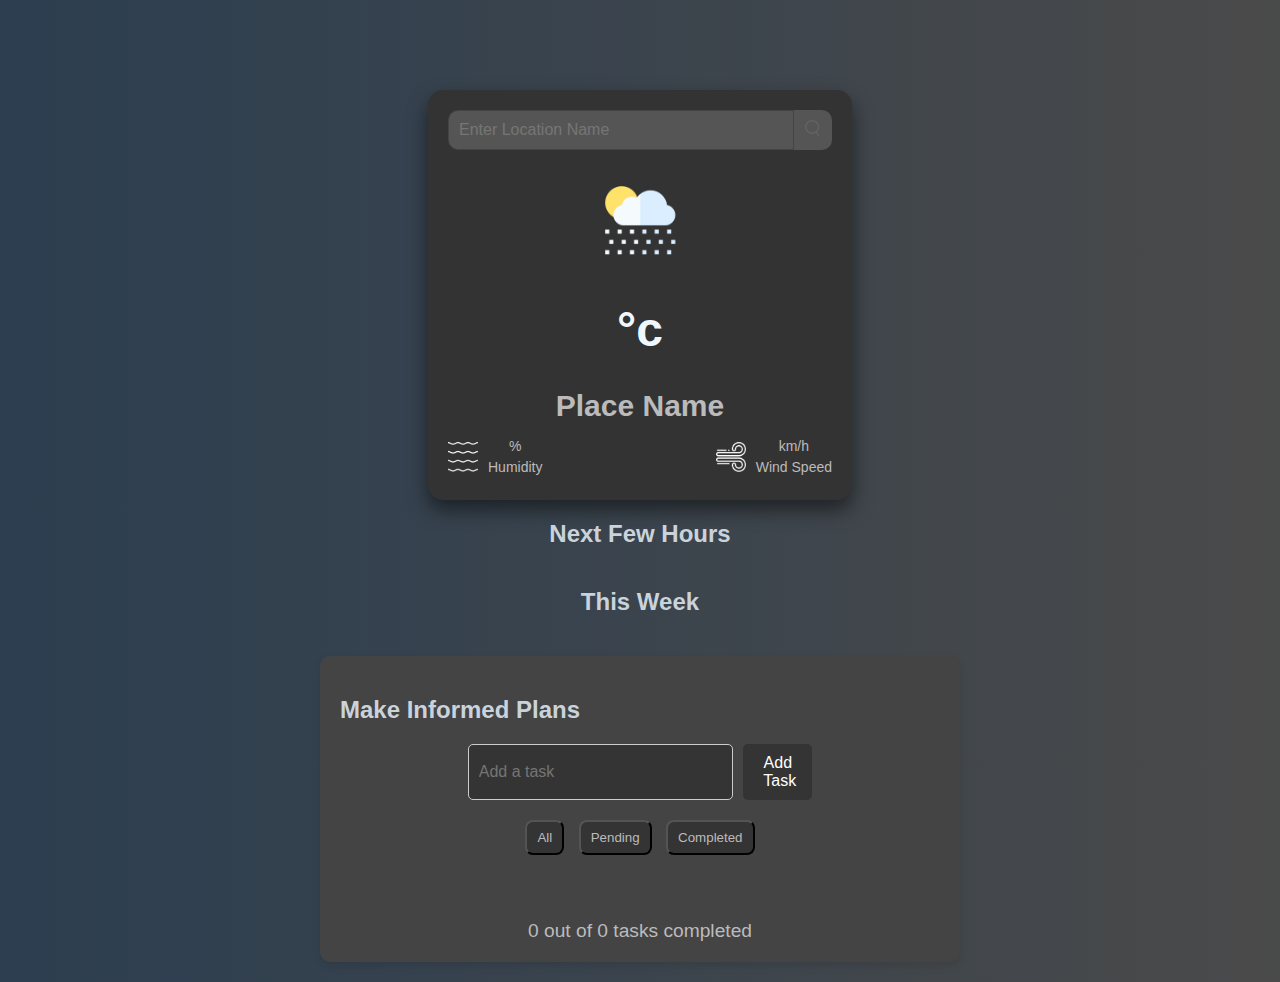
<file: index.html>
<!DOCTYPE html>
<html lang="en">
<head> 
    <meta name="viewport" content="width=device-width, initial-scale=1.0">
    <title>Weather App - Weather Application</title>
    <link rel="stylesheet" href="weather.css">
    <link rel="stylesheet" href="main.css">
    <link rel="apple-touch-icon" sizes="180x180" href="/apple-touch-icon.png">
    <link rel="icon" type="image/png" sizes="32x32" href="/favicon-32x32.png">
    <link rel="icon" type="image/png" sizes="16x16" href="/favicon-16x16.png">
    <link rel="manifest" href="/site.webmanifest">
</head>
<body class="weatherpage">

    <div class="card">
        <div class="search">
            <input type="text" placeholder="Enter Location Name" spellcheck="false">
            <button><img src="images/search.png" alt="Search"></button>
        </div>
        <div class="error">
            <p>Location Does Not Exist</p>
        </div>
        <div class="weather">
            <img src="images/rain.png" class="weather-icon" alt="Weather Icon">
            <h1 class="temp">°c</h1>
            <h2 class="city">Place Name</h2>
        </div>
        <div class="details">
            <div class="col">
                <img src="images/humidity.png" alt="Humidity Icon">
                <div>
                    <p class="humidity">%</p>
                    <p>Humidity</p>
                </div>
            </div>
            <div class="col">
                <img src="images/wind.png" alt="Wind Icon">
                <div>
                    <p class="wind"> km/h</p>
                    <p>Wind Speed</p>
                </div>
            </div>
        </div>
    </div>

    <div class="forecast-section"></div>
        <div class="hourly-forecast-container">
            <h2>Next Few Hours</h2>
            <div class="hourly-forecast"></div>
        </div>

        <div class="forecast">
            <h2>This Week</h2>
            <div class="weekly-forecast"></div>
        </div>
    </div>


    <div class="todo-section">
        <h2>Make Informed Plans</h2>
        <div class="todo-container">
            <div class="input-container">
                <input type="text" id="taskInput" placeholder="Add a task">
                <button id="addTaskBtn">Add Task</button>
            </div>
            <div class="filters">
                <button class="filterBtn" id="all">All</button>
                <button class="filterBtn" id="pending">Pending</button>
                <button class="filterBtn" id="completed">Completed</button>
            </div>
            <ul id="taskList"></ul>
            <div id="taskProgress">0 out of 0 tasks completed</div>
        </div>
    </div>


    <script src="script.js">
    </script>

</body>
</html>
</file>
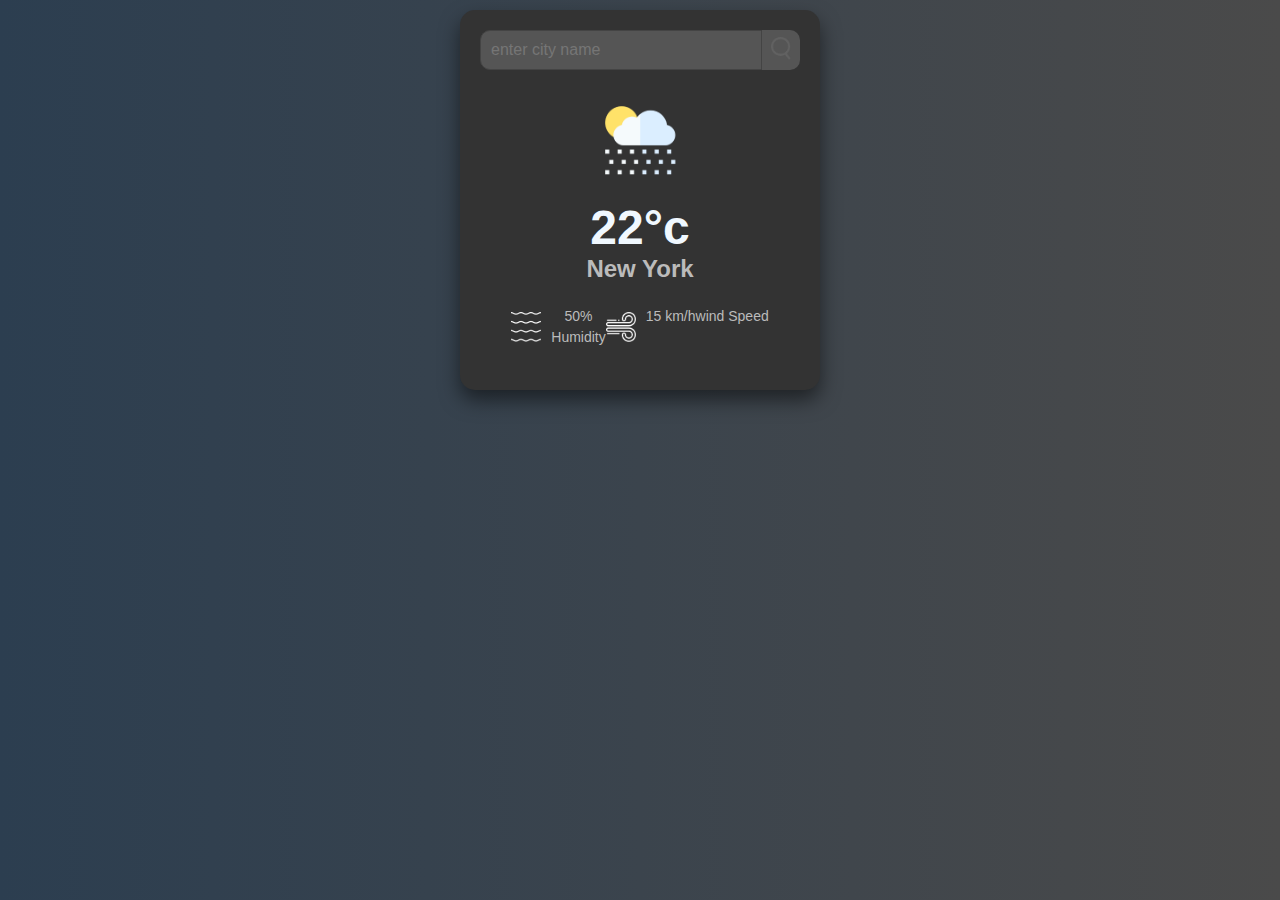
<file: index2.html>
<!DOCTYPE html>
<html>
<head> 
<meta name="viewport" content="width=device-width, initial-scale=1.0">
<title> Weather App - Weather Application</title>
<link rel="stylesheet" href="style.css">
</head>
<body>

<div class="card">
    <div class="search">
        <input type="text" placeholder="enter city name" spellcheck="false">
<button> <img src="images/search.png"></button>
</div>
<div class="error">
<p>Invalid city name</p>
</div>
<div class="weather">
<img src="images/rain.png" class="weather-icon">
<h1 class="temp">22°c</h1>
<h2 class="city">New York</h2>
<div class="details">
<div class="col">
<img src="images/humidity.png">
<div>
<p class="humidity"> 50%</p>
<p>Humidity</p>
</div>
</div>
<div class="col">
<img src="images/wind.png">
</div>
<p class="wind">15 km/h</p>
<p>wind Speed</p>
</div>
</div>
</div>
</div>
</div>

<script>

const apiUrl = "https://api.openweathermap.org/data/2.5/weather?q=Togo&appid=b7c9744634e1eb8cdd4334835a4db934&units=metric"; 

const searchBox = document.querySelector(".search input");
const searchBtn = document.querySelector(".search buttom");
const weatherIcon = document.querySelector(".weather-icon")

async function checkWeather(city){
const response = await fetch (apiUrl + city + '&appid=${apiKey}');
var data = await response.json();
}


console.log(data);

document.querySelector(".city").innerHTML = data.name;
document.querySelector(".temp").innerHTML = Math.round(data.main.temp).main.temp + "°c";
document.querySelector(".humidity").innerHTML = data.main.humidity + "%"
document.querySelector(".wind").innerHTML = data.wind.speed + " km/h";




</script>


</body>
</html>
</file>
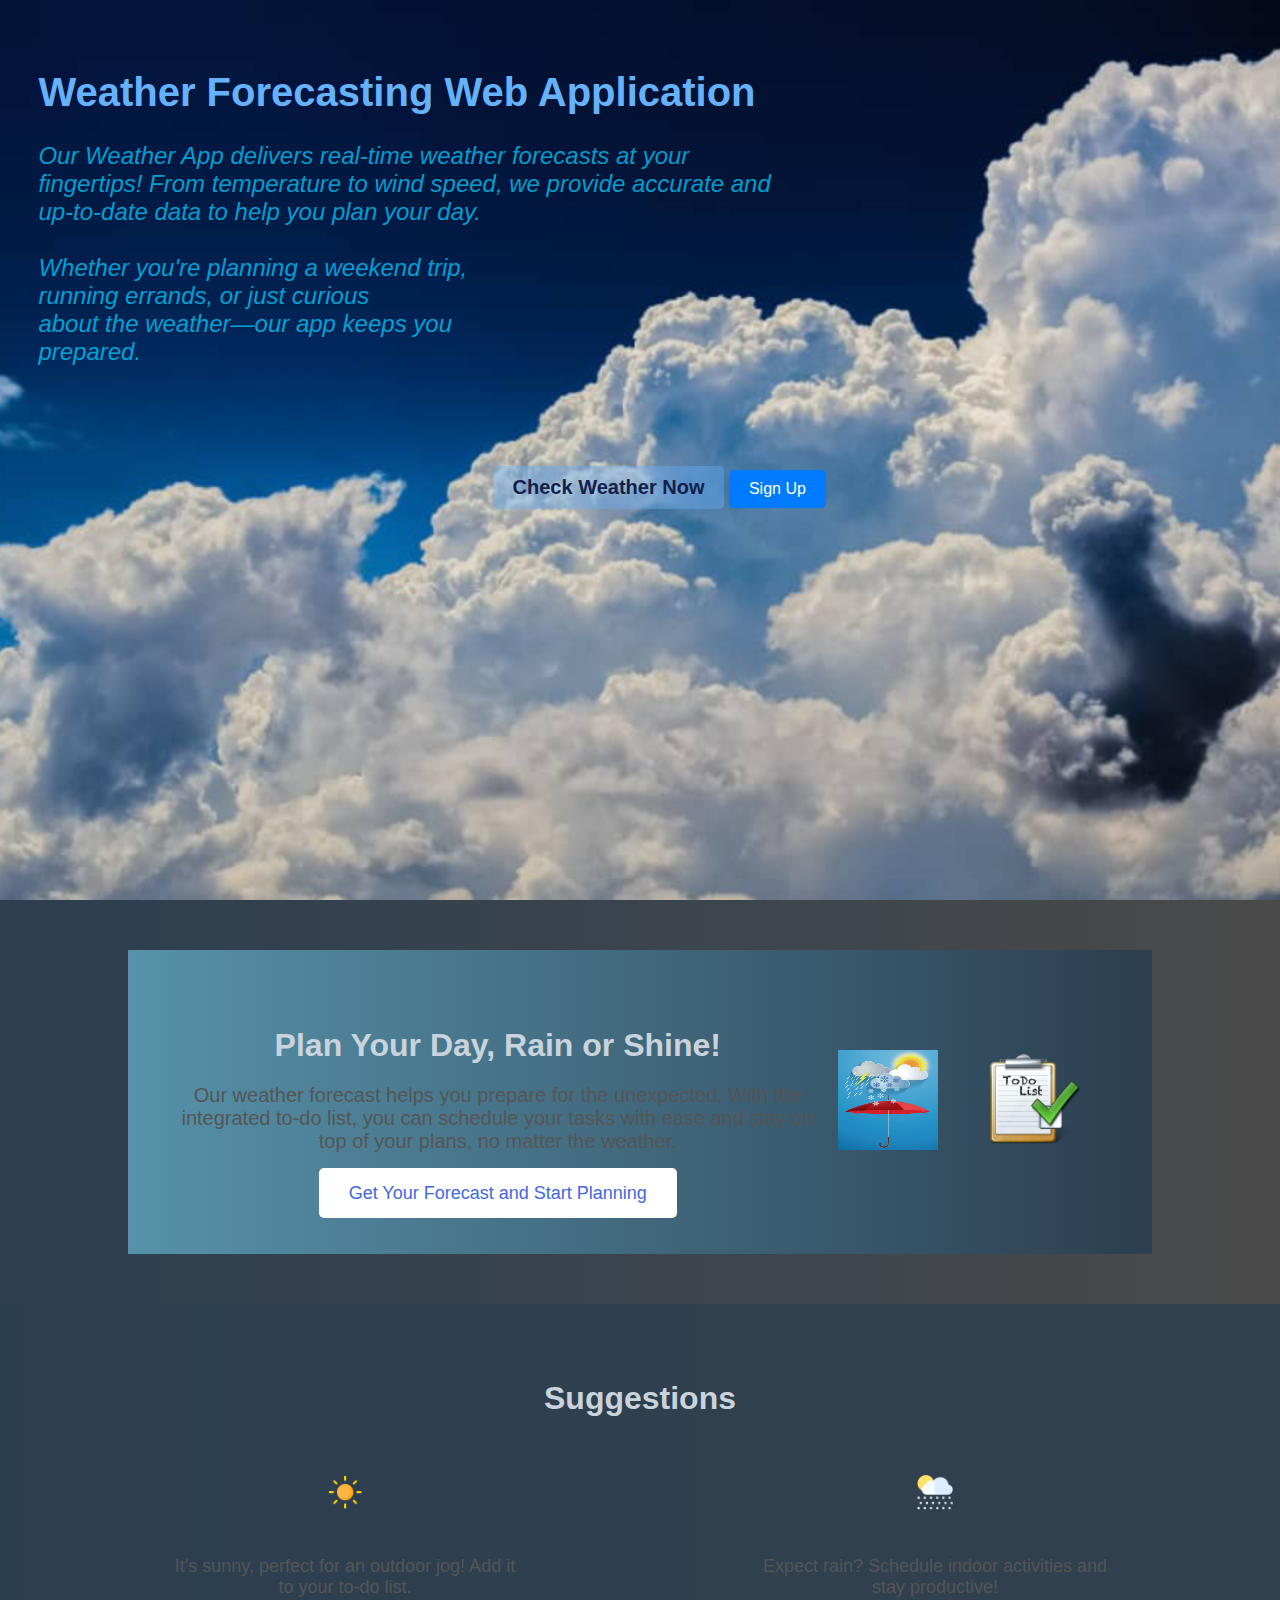
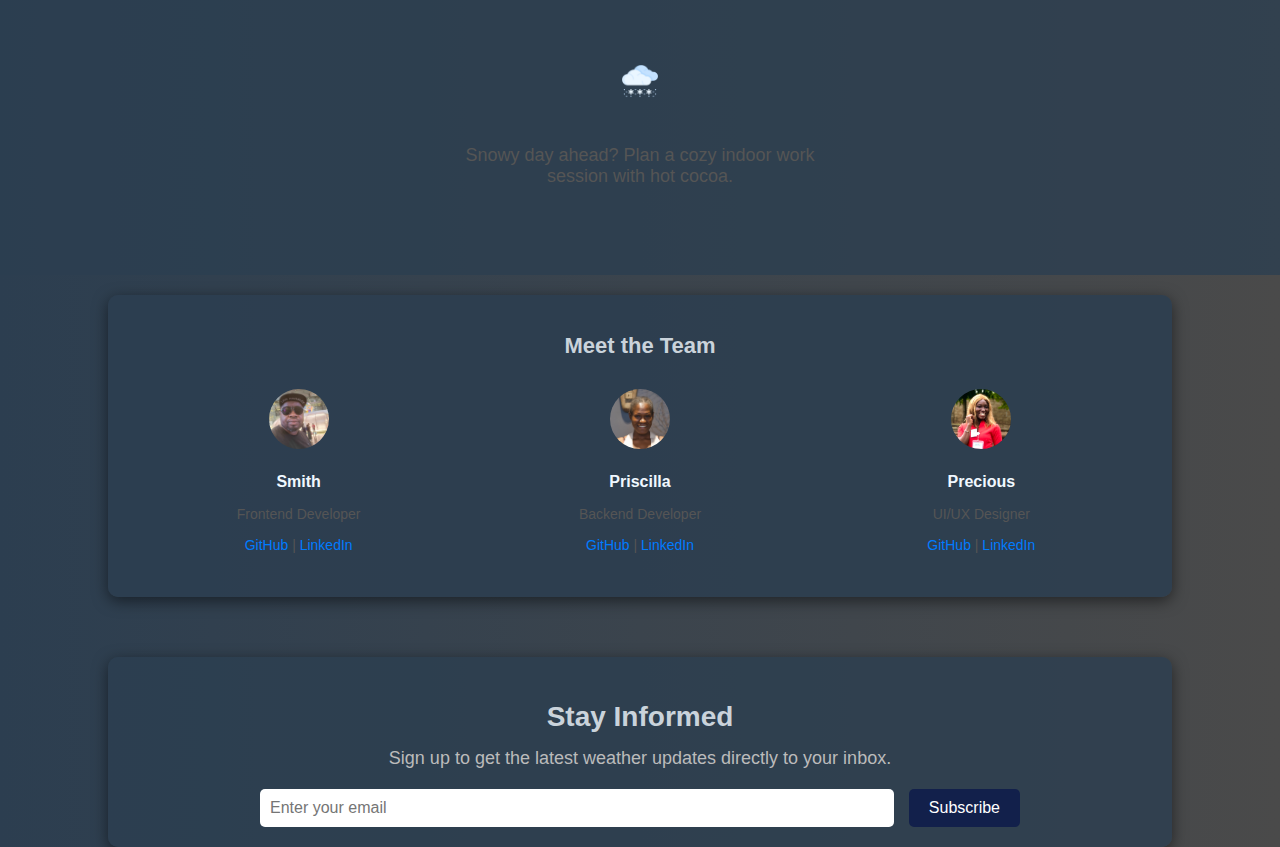
<file: landing.html>
<!DOCTYPE html>
<html lang="en">
<head>
    <meta charset="UTF-8">
    <meta name="viewport" content="width=device-width, initial-scale=1.0">
    <title>Weather Forecast</title>
    <link rel="stylesheet" href="main.css">
    <link rel="stylesheet" href="landing.css">
</head>
<body class="landingpage">
    <div class="info">
        <h1>Weather Forecasting Web Application</h1>
        <p class="description">
            Our Weather App delivers real-time weather forecasts at your fingertips! From temperature to wind speed, we provide accurate and up-to-date data to help you plan your day.
            <br><br> 
            Whether you're planning a weekend trip, <br>running errands, or just curious <br>about the weather—our app keeps you <br> prepared.
        </p>
        <a href="weather.html" class="weatherpagelink">Check Weather Now</a>
        <a href="signup.html" class="signuplink">Sign Up</a>
    </div>

    <section class="promo">
        <div class="promo-content">
            <h2>Plan Your Day, Rain or Shine!</h2>
            <p>
                Our weather forecast helps you prepare for the unexpected. With the integrated to-do list, you can schedule your tasks with ease and stay on top of your plans, no matter the weather.
            </p>
            <a href="index.html" class="promo-btn">Get Your Forecast and Start Planning</a>
        </div>
        <div class="promo-icons">
            <img src="images/weather-icon.webp" alt="Weather Forecast Icon">
            <img src="images/todo-icon.png" alt="To-Do List Icon">
        </div>
    </section>


    <section class="suggestions">
        <h2>Suggestions</h2>
        <div class="suggestion-box">
            <div class="suggestion">
                <img src="images/clear.png" alt="Sunny Weather Icon">
                <p>It's sunny, perfect for an outdoor jog! Add it to your to-do list.</p>
            </div>
            <div class="suggestion">
                <img src="images/rain.png" alt="Rainy Weather Icon">
                <p>Expect rain? Schedule indoor activities and stay productive!</p>
            </div>
            <div class="suggestion">
                <img src="images/snow.png" alt="Snowy Weather Icon">
                <p>Snowy day ahead? Plan a cozy indoor work session with hot cocoa.</p>
            </div>
        </div>
    </section>

    <div class="meet-us">
        <h2>Meet the Team</h2>
        <div class="team">
            <div class="teaminfo">
                <img src="images/Smith.jpg" alt="Smith">
                <h3>Smith</h3>
                <p>Frontend Developer</p>
                <p><a href="https://github.com/Sm202020" target="_blank">GitHub</a> | <a href="https://linkedin.com/in/smith" target="_blank">LinkedIn</a></p>
            </div>
            <div class="teaminfo">
                <img src="images/Priscilla.jpg" alt="Priscilla">
                <h3>Priscilla</h3>
                <p>Backend Developer</p>
                <p><a href="https://github.com/pazil24" target="_blank">GitHub</a> | <a href="https://linkedin.com/in/priscilla-azilafu" target="_blank">LinkedIn</a></p>
            </div>
            <div class="teaminfo">
                <img src="images/Precious.jpg" alt="Precious">
                <h3>Precious</h3>
                <p>UI/UX Designer</p>
                <p><a href="https://github.com/Layna934" target="_blank">GitHub</a> | <a href="https://linkedin.com/in/precious" target="_blank">LinkedIn</a></p>
            </div>
        </div>
    </div>

    <div class="newsletter">
        <h2>Stay Informed</h2>
        <p>Sign up to get the latest weather updates directly to your inbox.</p>
        <input type="email" placeholder="Enter your email" />
        <button>Subscribe</button>
    </div>
</body>
</html>
</file>
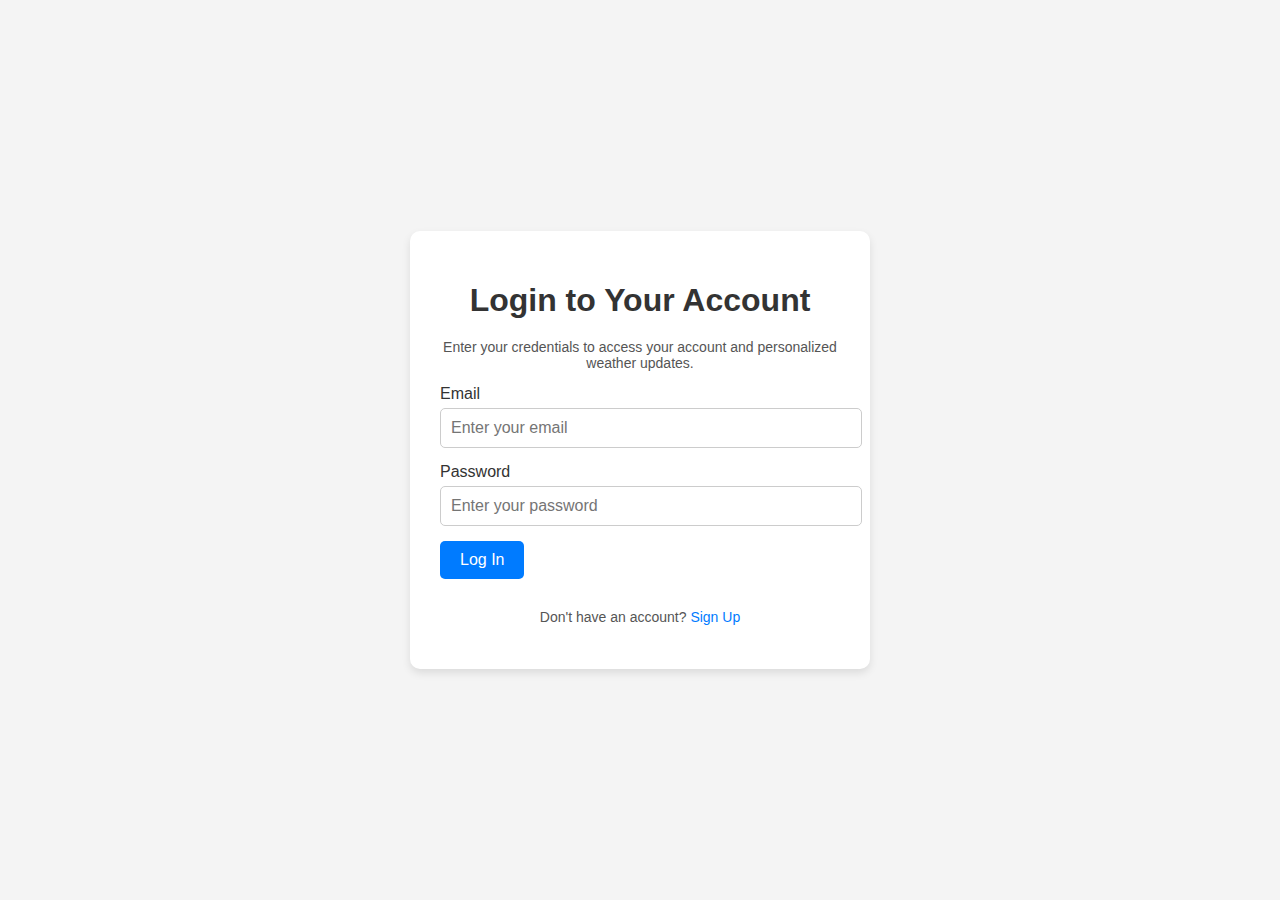
<file: login.html>
<!DOCTYPE html>
<html lang="en">
<head>
    <meta charset="UTF-8">
    <meta name="viewport" content="width=device-width, initial-scale=1.0">
    <title>Login - Weather Forecasting App</title>
    <link rel="stylesheet" href="main.css">
</head>
<body class="login-page">
    <div class="login-container">
        <h1>Login to Your Account</h1>
        <p>Enter your credentials to access your account and personalized weather updates.</p>
        <form action="submit_login.php" method="POST" class="login-form">
            <div class="form-group">
                <label for="email">Email</label>
                <input type="email" id="email" name="email" required placeholder="Enter your email">
            </div>

            <div class="form-group">
                <label for="password">Password</label>
                <input type="password" id="password" name="password" required placeholder="Enter your password">
            </div>

            <div class="form-group">
                <button type="submit" class="login-btn">Log In</button>
            </div>
        </form>
        <p>Don't have an account? <a href="signup.html">Sign Up</a></p>
    </div>
</body>
</html>
</file>
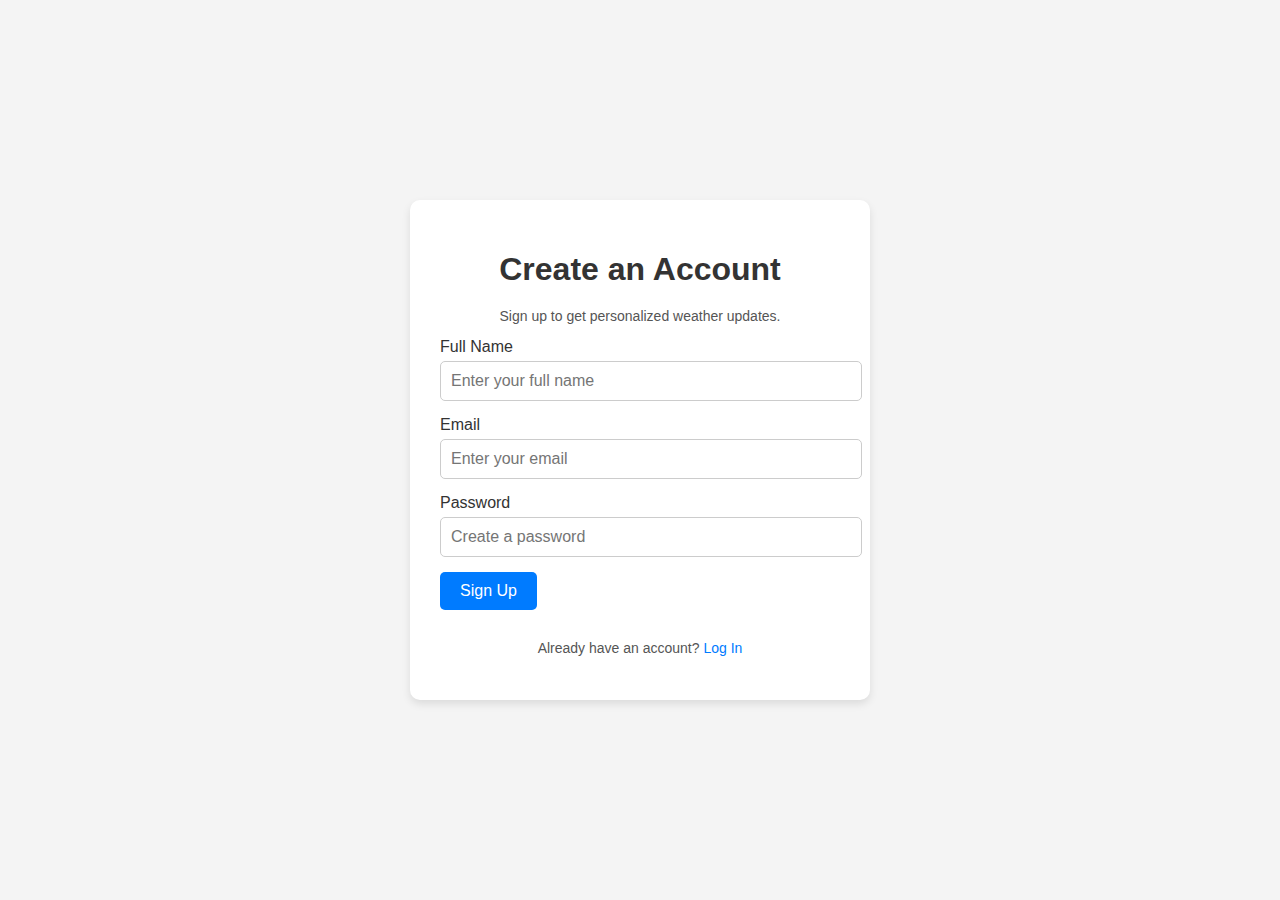
<file: signup.html>
<!DOCTYPE html>
<html lang="en">
<head>
    <meta charset="UTF-8">
    <meta name="viewport" content="width=device-width, initial-scale=1.0">
    <title>Sign Up - Weather Forecasting App</title>
    <link rel="stylesheet" href="main.css">
</head>
<body class="signup-page">
    <div class="signup-container">
        <h1>Create an Account</h1>
        <p>Sign up to get personalized weather updates.</p>
        <form action="submit_signup.php" method="POST" class="signup-form">
            <div class="form-group">
                <label for="name">Full Name</label>
                <input type="text" id="name" name="name" required placeholder="Enter your full name">
            </div>

            <div class="form-group">
                <label for="email">Email</label>
                <input type="email" id="email" name="email" required placeholder="Enter your email">
            </div>

            <div class="form-group">
                <label for="password">Password</label>
                <input type="password" id="password" name="password" required placeholder="Create a password">
            </div>

            <div class="form-group">
                <button type="submit" class="signup-btn">Sign Up</button>
            </div>
        </form>
        <p>Already have an account? <a href="login.html">Log In</a></p>
    </div>
</body>
</html>
</file>
<file: weather.css>
body.weatherpage {
    background: linear-gradient(to right, rgb(44, 62, 80), rgb(74, 74, 74));
    display: flex;
    justify-content: center;
    flex-direction: column;
    align-items: center;
    color: aliceblue;
}

.card {
    background: rgb(51, 51, 51);
    border-radius: 15px;
    box-shadow: 0px 10px 20px rgba(0, 0, 0, 0.5);
    width: 80%;
    height: auto;
    padding:20px;
    margin-top: 10vh;
    text-align: center;
}

.search {
    display: flex;
    justify-content: space-between;
    margin-bottom: 20px;
}

.search input {
    background-color: rgb(85, 85, 85);
    padding: 10px;
    border: 1px solid rgb(68, 68, 68);
    border-radius: 10px 0 0 10px;
    font-size: 16px;
    color: white;
    width: calc(100% - 40px);
}

.search button {
    width: 40px;
    background-color: rgb(85, 85, 85);
    border: none;
    border-radius: 0 10px 10px 0;
}

.search button img {
    width: 15px;
}

.error {
    color: red;
    display: none;
    margin-bottom: 15px;
}

.weather {
    display: flex;
    flex-direction: column;
    align-items: center;
    justify-content: space-around;
}

.weather-icon {
    width: 100px;
    height: 100px;
    margin-bottom: auto;
}

.temp {
    font-size: 48px;
    color: aliceblue;
    margin: 0, auto;
}

.city {
    font-size: 30px;
    color: rgb(187, 187, 187);
    margin-top: 0;
    margin-bottom: 0;
}

.details {
    display: flex;
    justify-content: space-between;
    margin-top: 10px;
}

.col {
    display: flex;
    align-items: center;
}

.col img {
    width: 30px;
    height: 30px;
    margin-right: 10px;
}

.humidity, .wind {
    font-size: 16px;
    color: aliceblue;
}

.details p {
    margin: 5px 0;
    color: rgb(187, 187, 187);
    font-size: 14px;
}

/*.hourly-forescast, .weekly-forecast {
    display: flex;
    justify-content: space-between;
    flex-direction: row;
    flex-wrap: wrap;
}*/
.hourly-forecast {
    display: flex;
    justify-content: space-around;
    align-items: center;
}

.hourly-forecast .hour {

    display: inline;
    margin: 10px;
    padding: 15px;
    background-color: rgb(44, 62, 80);
    border-radius: 10px;
    border: 1px solid rgb(187, 187, 187);
    text-align: center;
    color: rgb(187, 187, 187);
    width: 6rem;
}
.forecast-icon {
    width: 2.2rem;
    height: 2.2rem;
    margin: 3px 0;
}

.weekly-forecast {
    display: flex;
    justify-content: space-between;
    align-items: center;
}

.weekly-forecast .day {
    display: inline;
    margin: 10px;
    padding: 15px;
    background-color: rgb(44, 62, 80);
    border-radius: 10px;
    border: 1px solid rgb(187, 187, 187);
    text-align: center;
    color: rgb(187, 187, 187);
    width: 120px;
}

.hour p, .day p {
    margin: 5px 0;
}

.todo-section {
    background-color: rgb(68, 68, 68);
    padding: 20px;
    margin: 20px;
    border-radius: 10px;
    width: 90%;
    max-width: 600px;
    box-shadow: 0 4px 8px rgba(0, 0, 0, 0.1);
}

.todo-container {
    display: flex;
    flex-direction: column;
    align-items: center;
}

.input-container {
    display: flex;
    justify-content: center;
    margin-bottom: 15px;
}

#taskInput {
    padding: 10px;
    font-size: 16px;
    border: 1px solid #ccc;
    border-radius: 5px;
    width: 75%;
    background-color: rgb(52, 52, 52);
}

#addTaskBtn {
    padding: 10px 20px;
    margin-left: 10px;
    font-size: 16px;
    background-color: rgb(52, 52, 52);
    color: white;
    border: none;
    border-radius: 5px;
    cursor: pointer;
    width: 20%;
}

#addTaskBtn:hover {
    background-color: rgb(44, 62, 80);
}

#taskList {
    list-style-type: none;
    padding: 0;
    width: 100%;
}

#taskList li {
    background-color: rgb(52, 52, 52);
    padding: 10px;
    margin-bottom: 10px;
    border-radius: 5px;
    display: flex;
    justify-content: space-between;
    align-items: center;
}

#taskList li.completed {
    text-decoration: line-through;
    color: rgba(0, 0, 0, 0.5);
}

.filters {
    margin-bottom: 0.5rem;
}

.filterBtn {
    padding: 8px 10px;
    margin: 5px;
    cursor: pointer;
    background-color: rgb(52, 52, 52);
    border-radius: 8px;
    color: rgb(187, 187, 187);
}

.filterBtn:hover {
    background-color: rgb(44, 62, 80);
}

#taskProgress {
    margin-top: 20px;
    font-size: 1.2rem;
    color: rgb(187, 187, 187);
}

#taskList li .remove-task {
    background-color: red;
    color: rgb(44, 62, 80);
    padding: 5px;
    cursor: pointer;
    border: none;
    border-radius: 3px;
}

#taskList li .remove-task:hover {
    background-color: darkred;
}

@media screen and (max-width: 768px) {
    .hourly-forecast {
        display: flex;
        flex-direction: row;
        justify-content: flex-start;
        overflow-x: auto;
        padding: 10px 0;
    }

    .hourly-forecast .hour {
        flex: 0 0 auto;
        margin-right: 10px;
        width: 120px;
    }
}

@media screen and (min-width: 769px) and (max-width: 1023px) {
    .hourly-forecast {
        display: flex;
        flex-wrap: wrap;
        justify-content: space-around;
    }

    .hourly-forecast .hour {
        width: 45%;
        margin: 10px;
    }

    .card {
        width: 50%;
    }
}

@media screen and (min-width: 1024px) {
    .hourly-forecast {
        display: flex;
        flex-wrap: wrap;
        justify-content: space-between;
    }

    .hourly-forecast .hour {
        width: 20%;
        margin: 10px;
    }

    .card {
        width: 30%;
    }
}
</file>
<file: main.css>
body {
    font-family: Arial, Helvetica, sans-serif;
    margin: 0;
    padding: 0;
    overflow-x: hidden;
}

h1, h2 {
    color: rgb(202, 211, 219);
}

a {
    text-decoration: none;
    cursor: pointer;
}

img {
    max-width: 100%;
    height: auto;
}

.button-group {
    display: flex;
    gap: 10px; /* Adds space between buttons */
}

.weatherpagelink, .signuplink {
    display: inline-block;
    padding: 10px 20px;
    text-decoration: none;
    color: white;
    background-color: #007bff;
    border-radius: 5px;
    transition: background-color 0.3s ease;
}

.weatherpagelink:hover, .signuplink:hover {
    background-color: #0056b3;
}

.signup-page {
    display: flex;
    justify-content: center;
    align-items: center;
    height: 100vh;
    background-color: #f4f4f4;
}

.signup-container {
    background-color: white;
    padding: 30px;
    border-radius: 10px;
    box-shadow: 0 4px 8px rgba(0, 0, 0, 0.1);
    max-width: 400px;
    width: 100%;
    text-align: center;
}

.signup-container h1 {
    margin-bottom: 20px;
    color: #333;
}

.signup-form {
    display: flex;
    flex-direction: column;
}

.form-group {
    margin-bottom: 15px;
    text-align: left;
}

.form-group label {
    margin-bottom: 5px;
    display: block;
    color: #333;
}

.form-group input {
    padding: 10px;
    width: 100%;
    border: 1px solid #ccc;
    border-radius: 5px;
    font-size: 16px;
}

.signup-btn {
    padding: 10px 20px;
    color: white;
    background-color: #007bff;
    border: none;
    border-radius: 5px;
    cursor: pointer;
    font-size: 16px;
}

.signup-btn:hover {
    background-color: #0056b3;
}

p {
    margin-top: 15px;
    font-size: 14px;
    color: #555;
}

p a {
    color: #007bff;
    text-decoration: none;
}

p a:hover {
    text-decoration: underline;
}


.login-page {
    display: flex;
    justify-content: center;
    align-items: center;
    height: 100vh;
    background-color: #f4f4f4;
}

.login-container {
    background-color: white;
    padding: 30px;
    border-radius: 10px;
    box-shadow: 0 4px 8px rgba(0, 0, 0, 0.1);
    max-width: 400px;
    width: 100%;
    text-align: center;
}

.login-container h1 {
    margin-bottom: 20px;
    color: #333;
}

.login-form {
    display: flex;
    flex-direction: column;
}

.form-group {
    margin-bottom: 15px;
    text-align: left;
}

.form-group label {
    margin-bottom: 5px;
    display: block;
    color: #333;
}

.form-group input {
    padding: 10px;
    width: 100%;
    border: 1px solid #ccc;
    border-radius: 5px;
    font-size: 16px;
}

.login-btn {
    padding: 10px 20px;
    color: white;
    background-color: #007bff;
    border: none;
    border-radius: 5px;
    cursor: pointer;
    font-size: 16px;
}

.login-btn:hover {
    background-color: #0056b3;
}

p {
    margin-top: 15px;
    font-size: 14px;
    color: #555;
}

p a {
    color: #007bff;
    text-decoration: none;
}

p a:hover {
    text-decoration: underline;
}
</file>
<file: style.css>
body {
    font-family: Arial, sans-serif;
    background: linear-gradient(to right, rgb(44,62,80), rgb(74,74,74));
    margin: 0;
    padding: 0;
    display: flex;
    justify-content: center;
    flex-direction: column;
    align-items: center;
    color: aliceblue;
    overflow-x: hidden;
}

.info {
    /*background: rgba(51, 51, 51, 0.425);*/
    border-radius: 10px;
    padding: 20px;
    margin-bottom: 10px;
    color: aliceblue;
    text-align: center;
    width: 350px;
    height: 150px;
    display: block;
}

.info h2 {
    font-size: 20px;
    margin-bottom: 5px;
}

.info p {
    font-size: 13px;
    margin: 5px 0;
}

.info .usage {
    font-weight: bold;
}

.info ol {
    padding-left: 10px;
}

.info li {
    font-size: 12px;
    margin: 5px 0;
}

.card {
    background: rgb(51,51,51);
    border-radius: 15px;
    box-shadow: 0px 10px 20px rgba(0, 0, 0, 0.5);
    width: 320px;
    padding: 20px;
    margin-top: 10px;
    text-align: center;
    display: block;
}

.search {
    display: flex;
    justify-content: space-around;
    margin-bottom: 20px;
}

.search input {
    background-color: rgb(85, 85, 85);
    width: calc(100% - 40px);
    padding: 10px;
    border: 1px solid rgb(68,68,68);
    border-radius: 10px 0 0 10px;
    font-size: 16px;
}

.search button {
    width: 40px;
    background: rgb(85, 85, 85);
    border: none;
    border-radius: 0 10px 10px 0;
    cursor: pointer;
}

.search button img {
    width: 20px;
}

.error {
    color: red;
    display: none;
    margin-bottom: 15px;
}

.weather {
    display: flex;
    flex-direction: column;
    align-items: center;
    margin-bottom: 20px;
}

.weather-icon {
    width: 100px;
    height: 100px;
    margin-bottom: 10px;
}

.temp {
    font-size: 48px;
    margin: 0;
    color: aliceblue;
}

.city {
    font-size: 24px;
    margin: 0;
    color: rgb(187,187,187);
}

.details {
    display: flex;
    justify-content: space-between;
    margin-top: 20px;
}

.col {
    display: flex;
    align-items: center;
}

.col img {
    width: 30px;
    height: 30px;
    margin-right: 10px;
}

.humidity, .wind {
    font-size: 16px;
    color: aliceblue;
}

.details p {
    margin: 5px 0;
    color: rgb(187,187,187);
    font-size: 14px;
}

.meet-us {
    background: rgb(51,51,51);
    padding: 10px;
    border-radius: 10px;
    text-align: center;
    margin: 20px auto;
    width: 60%;
    height: 250px;
}

.meet-us h2 {
    font-size: 22px;
    margin-bottom: 0px;
    margin-top: 0;
    color: aliceblue;
}

.team {
    display: flex;
    justify-content: space-around;
    flex-wrap: wrap;
}

.teaminfo {
    background: rgb(85, 85, 85);
    border-radius: 10px;
    padding: 15px 15px 2px;
    width: 30%;
    margin: 0 10px 5px;
    color: aliceblue;
}

.teaminfo img {
    width: 60px; 
    height: 60px; 
    border-radius: 50%; 
    object-fit: cover;
    margin-bottom: 0px;
}

.teaminfo h3 {
    margin: 10px 0 0px;
    font-size: 15px;
}

.teaminfo p {
    font-size: 16px;
}
</file>
<file: landing.css>
body.landingpage {
    min-height: 100vh;
    display: flex;
    flex-direction: column;
    justify-content: center;
    align-items: center;
    color: rgb(202, 211, 219);
    background: linear-gradient(to right, rgb(44, 62, 80), rgb(74, 74, 74));
}

.info {
    margin-top: 0;
    text-align: center;
    height: 100vh;
    background-image: url("./images/backgroundimage.png");
    background-size: cover;
    background-position: center;
    background-repeat: no-repeat;
    padding-left: 3%;
}

.info h1 {
    font-size: 2.5rem;
    text-align: left;
    margin-top: 70px;
    color: #65b1fc;
}

.description {
    font-size: 1.5rem;
    width: 60%;
    margin-bottom: 100px;
    font-style: italic;
    color: #01ccffc0;
    text-align: left;
}

.weatherpagelink {
    padding: 10px 20px;
    font-size: 1.25rem;
    color: rgb(18, 32, 75);
    background-color: #65b0fc67;
    border-radius: 5px;
    font-weight: bold;
    transition: background-color 1s ease, color 1s ease;
}

.weatherpagelink:hover {
    background-color: rgb(18, 32, 75);
    color: rgb(202, 211, 219);
}

.promo {
    display: flex;
    justify-content: space-between;
    align-items: center;
    background: linear-gradient(to right, rgb(86, 146, 170), rgb(44, 62, 80));
    padding: 50px;
    color: white;
    text-align: center;
    margin: 50px 0;
}

.promo-content {
    max-width: 50vw;
}

.promo h2 {
    font-size: 2rem;
    margin-bottom: 20px;
}

.promo p {
    font-size: 1.25rem;
    margin-bottom: 30px;
}

.promo-btn {
    padding: 15px 30px;
    background-color: white;
    color: royalblue;
    border-radius: 5px;
    font-size: 18px;
    text-decoration: none;
    transition: background-color 0.5s ease, color 0.5s ease;
}

.promo-btn:hover {
    background-color: royalblue;
    color: white;
}

.promo-icons img {
    width: 100px;
    height: 100px;
    margin: 0 20px;
}


.suggestions {
    background: rgba(44, 62, 80, 0.8);
    color: rgb(187, 187, 187);
    text-align: center;
    padding: 50px;
    width: 100%;
    box-sizing: border-box;
}

.suggestions h2 {
    font-size: 32px;
    margin-bottom: 30px;
}

.suggestion-box {
    display: flex;
    justify-content: space-around;
    flex-wrap: wrap;
}

.suggestion {
    width: 30%;
    text-align: center;
    padding: 20px;
}

.suggestion img {
    width: 50px;
    height: 50px;
    margin-bottom: 20px;
}

.suggestion p {
    font-size: 18px;
}

.meet-us, .newsletter {
    background: none;
}

.meet-us {
    background-color: rgba(44, 62, 80, 0.9);
    padding: 20px;
    border-radius: 10px;
    text-align: center;
    margin: 20px auto;
    width: 80%;
    box-shadow: 0px 4px 15px rgba(0, 0, 0, 0.5);
}

.meet-us h2 {
    font-size: 22px;
    margin-bottom: 20px;
    color: rgb(202, 211, 219);
}

.team {
    display: flex;
    justify-content: space-around;
    flex-wrap: wrap;
}

.teaminfo {
    text-align: center;
    width: 30%;
    margin: 10px;
    color: aliceblue;
}

.teaminfo img {
    width: 60px;
    height: 60px;
    border-radius: 50%;
    object-fit: cover;
    margin-bottom: 10px;
}

.teaminfo h3 {
    margin: 10px 0 0px;
    font-size: 16px;
}

.teaminfo p {
    font-size: 14px;
}

.newsletter {
    background-color: rgba(44, 62, 80, 0.8);
    padding: 20px;
    border-radius: 10px;
    text-align: center;
    margin-top: 40px;
    width: 80%;
    box-shadow: 0px 4px 15px rgba(0, 0, 0, 0.5);
}

.newsletter h2 {
    font-size: 28px;
    color: rgb(202, 211, 219);
    margin-bottom: 10px;
}

.newsletter p {
    font-size: 18px;
    margin-bottom: 20px;
    color: rgb(187, 187, 187);
}

.newsletter input[type="email"] {
    padding: 10px;
    border: none;
    border-radius: 5px;
    width: 60%;
    font-size: 16px;
    margin-right: 10px;
}

.newsletter button {
    padding: 10px 20px;
    font-size: 16px;
    color: white;
    background-color: rgb(18, 32, 75);
    border: none;
    border-radius: 5px;
    cursor: pointer;
}

.newsletter button:hover {
    background-color: rgb(202, 211, 219);
    color: rgb(18, 32, 75);
}

@media only screen and (max-width: 768px) {
    .team {
        flex-direction: column;
    }

    .team img {
        width: 120px;
        height: 120px;
    }
}
</file>
